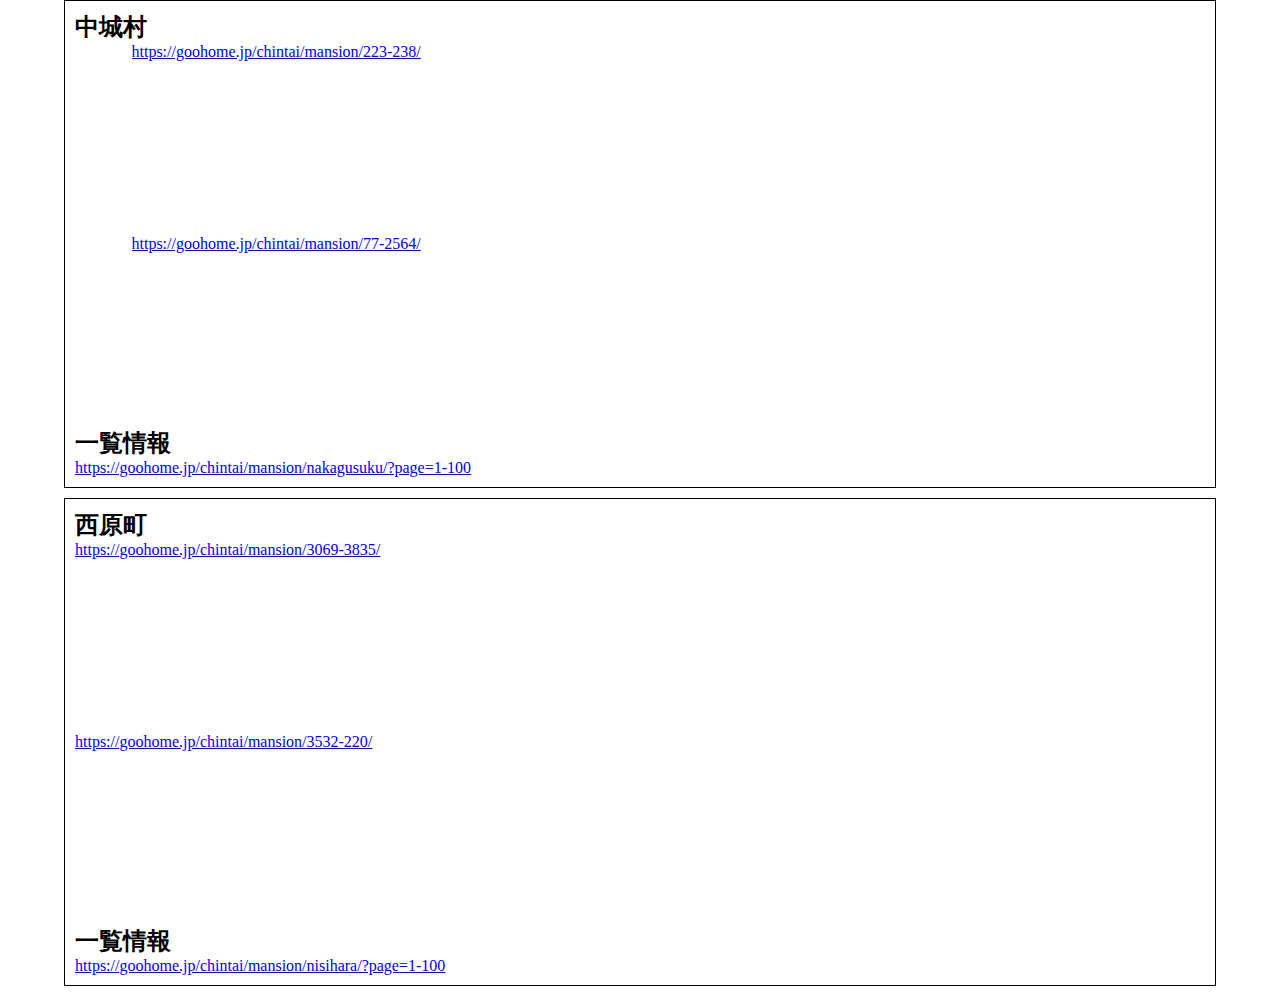
<file: home/index.html>
<!doctype html>
<html>
<head>
<title>
気になる物件
</title>
<link rel="stylesheet" href="main.css">
<meta name="viewport" content="width=device-width,initial-scale=1.0,minimum-scale=1.0">
</head>
<body>
<div id="content_main">
    <section>
        <div style="border: 1px solid #000; margin-bottom: 10px; padding: 10px;">
            <h2>中城村</h2>
            <section>
                <div>
                    <a href="https://goohome.jp/chintai/mansion/223-238/">https://goohome.jp/chintai/mansion/223-238/</a>
                </div>
                <iframe src="https://www.google.com/maps/embed?pb=!1m26!1m12!1m3!1d7157.539938679173!2d127.76396112520776!3d26.23666283369351!2m3!1f0!2f0!3f0!3m2!1i1024!2i768!4f13.1!4m11!3e6!4m3!3m2!1d26.2397513!2d127.7747588!4m5!1s0x34e56c564e71b365%3A0xae94b3dfc164ef59!2z55CJ55CD5aSn5a2m55eF6ZmiLCDml6XmnKzjgIHjgJI5MDMtMDIxNSDmspbnuITnnIzkuK3poK3pg6Hopb_ljp_nlLrkuIrljp_vvJLvvJDvvJc!3m2!1d26.2419337!2d127.759789!5e0!3m2!1sja!2sus!4v1634902317147!5m2!1sja!2sus" width="100%" height="auto" style="border:0;" allowfullscreen="" loading="lazy"></iframe>
            </section>
            <section>
                <div>
                    <a href="https://goohome.jp/chintai/mansion/77-2564/">https://goohome.jp/chintai/mansion/77-2564/</a>
                </div>
                <iframe src="https://www.google.com/maps/embed?pb=!1m26!1m12!1m3!1d3578.5833401983723!2d127.76225271502415!3d26.24272463342065!2m3!1f0!2f0!3f0!3m2!1i1024!2i768!4f13.1!4m11!3e6!4m5!1s0x34e56c564e71b365%3A0xae94b3dfc164ef59!2z5pel5pys44CB5rKW57iE55yM6KW_5Y6f55S65LiK5Y6f77yS77yQ77yXIOeQieeQg-Wkp-WtpueXhemZog!3m2!1d26.2419337!2d127.759789!4m3!3m2!1d26.243667!2d127.7686823!5e0!3m2!1sja!2sus!4v1634903242419!5m2!1sja!2sus" width="100%" height="auto" style="border:0;" allowfullscreen="" loading="lazy"></iframe>
            </section>
            <h2>一覧情報</h2>
            <div>
                <a href="https://goohome.jp/chintai/mansion/nakagusuku/?page=1-100">https://goohome.jp/chintai/mansion/nakagusuku/?page=1-100</a>
            </div>
        </div>
        <div style="border: 1px solid #000; margin-bottom: 10px; padding: 10px;">
            <h2>西原町</h2>
            <div>
                <a href="https://goohome.jp/chintai/mansion/3069-3835/">https://goohome.jp/chintai/mansion/3069-3835/</a>
            </div>
            <iframe src="https://www.google.com/maps/embed?pb=!1m26!1m12!1m3!1d1789.284878888968!2d127.75975705811695!3d26.243165745855126!2m3!1f0!2f0!3f0!3m2!1i1024!2i768!4f13.1!4m11!3e0!4m5!1s0x34e56c564e71b365%3A0xae94b3dfc164ef59!2z5pel5pys44CB5rKW57iE55yM6KW_5Y6f55S65LiK5Y6f77yS77yQ77yXIOeQieeQg-Wkp-WtpueXhemZog!3m2!1d26.2419337!2d127.759789!4m3!3m2!1d26.2447606!2d127.7604672!5e0!3m2!1sja!2sus!4v1634904072539!5m2!1sja!2sus" width="100%" height="auto" style="border:0;" allowfullscreen="" loading="lazy"></iframe>
            <div>
                <a href="https://goohome.jp/chintai/mansion/3532-220/">https://goohome.jp/chintai/mansion/3532-220/</a>
            </div>
            <iframe src="https://www.google.com/maps/embed?pb=!1m21!1m8!1m3!1d3553.868828011302!2d127.75391912294147!3d26.24257599614924!3m2!1i1024!2i768!4f13.1!4m10!3e0!4m4!1s0x34e56c564e71b365%3A0xae94b3dfc164ef59!3m2!1d26.2419337!2d127.759789!4m3!3m2!1d26.2430439!2d127.750384!5e0!3m2!1sja!2sus!4v1634910996238!5m2!1sja!2sus" width="100%" height="auto" style="border:0;" allowfullscreen="" loading="lazy"></iframe>
            <h2>一覧情報</h2>
            <div>
                <a href="https://goohome.jp/chintai/mansion/nisihara/?page=1-100">https://goohome.jp/chintai/mansion/nisihara/?page=1-100</a>
            </div>
        </div>
    </section>
</div>
</body>
</html>
</file>
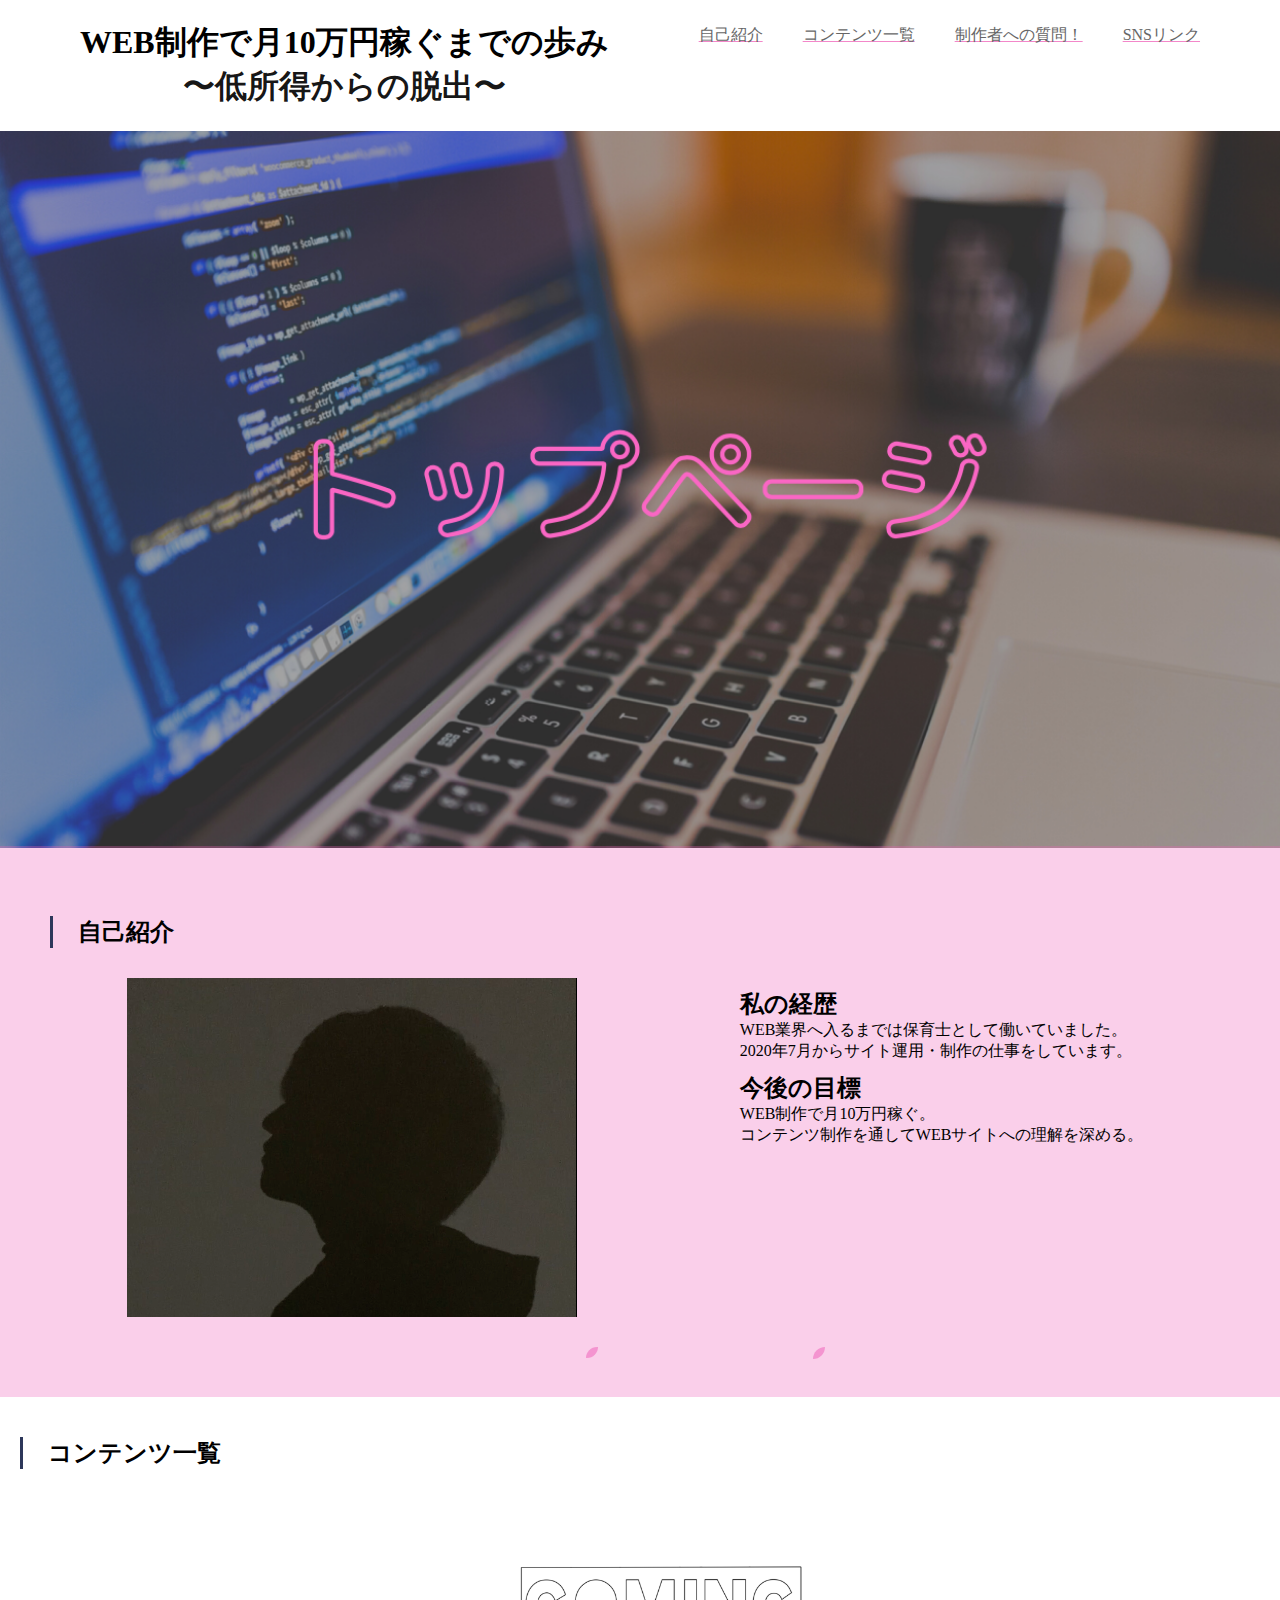
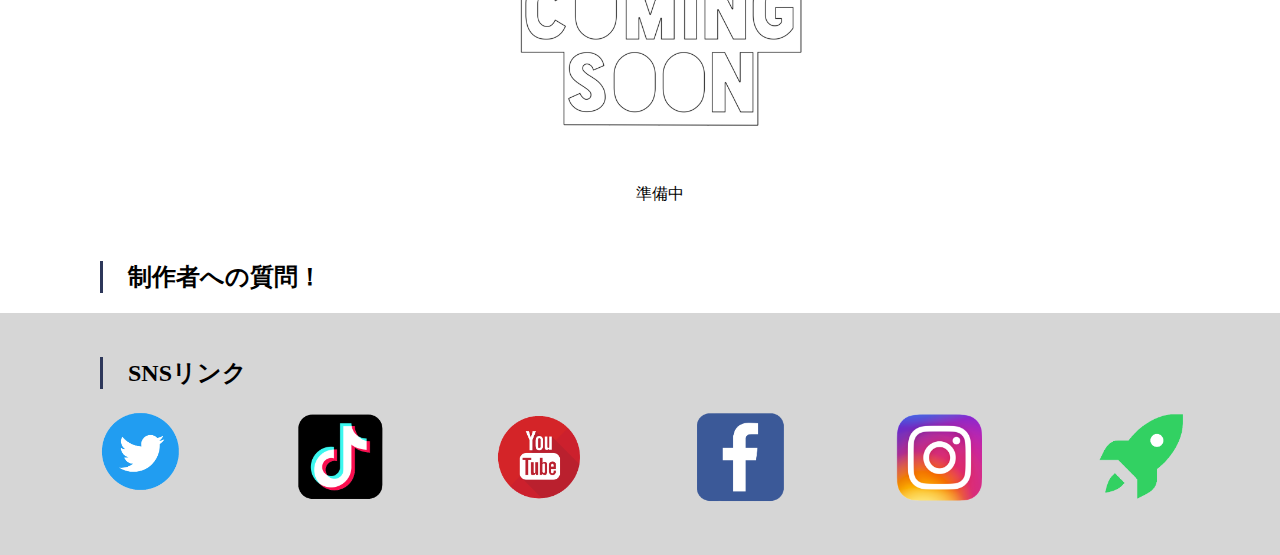
<file: web/index.html>
<!DOCTYPE HTML>
<html lang="ja">
<head>
<title>WEB制作で月10万円稼ぐまでの歩み | 〜低所得からの脱出〜</title>
<meta name="viewport" content="width=device-width, initial-scale=1">
<link rel="stylesheet" href="web.css?version=1">
</head>
<style>
.conimg{
  text-align: center;
  width: calc(50% - 10px);
}
</style>
<body>
<sention class="fastView">
  <h1 class="pageTitle">
    WEB制作で月10万円稼ぐまでの歩み<br>
    <span class="sub_title">〜低所得からの脱出〜</span>
  </h1>
  <div class="topCategory">
    <div class="pageCategory"><a href="#int_my">自己紹介</a></div>
    <div class="pageCategory"><a href="#my_content">コンテンツ一覧</a></div>
    <div class="pageCategory"><a href="#question">制作者への質問！</a></div>
    <div class="pageCategory"><a href="#sns_links">SNSリンク</a></div>
  </div>
</sention>
<section class="heroArea">
  <img src="../web/image/top.jpg">
</section>
<section class="int__from sakura">
  <h2 class="self__int" id="int_my">自己紹介</h2>
  <div class="int__item">
    <div class="int__img">
      <img src="../web/image/pc__my.jpg" class="pc__img">
      <img src="../web/image/my.jpg" class="sp__img">
    </div>
    <div class="int__target">
      <div class="int__contents">
        <h2 class="int__title">私の経歴</h2>
        <p>WEB業界へ入るまでは保育士として働いていました。</p>
        <p>2020年7月からサイト運用・制作の仕事をしています。</p>
      </div>
      <div class="int__contents">
        <h2 class="int__title">今後の目標</h2>
        <p>WEB制作で月10万円稼ぐ。<br>コンテンツ制作を通してWEBサイトへの理解を深める。</p>
      </div>
    </div>
  </div>
</section>
<section  class="container">
  <h2 class="self__int" id="my_content">コンテンツ一覧</h2>
  <div>
    <ul class="list__item">
      <li class="conimg">
        <img class="pc__img" src="../web/image/pc_comingsoon.jpg" style="width: 50%!important; margin: 0 auto;">
        <img class="sp__img" src="../web/image/sp_comingsoon.jpg">
        <p>準備中</p>
      </li>
      <!-- <li class="context">
        <img class="pc__img" src="../web/image/pc_comingsoon.jpg" style="width: 50%!important; margin: 0 auto;">
        <img class="sp__img" src="../web/image/sp_comingsoon.jpg">
        <p>準備中</p>
      </li>
    -->
    </ul>
  </div>
</section>
<section class="sns__area">
  <h2 class="sns__top__title" id="question">制作者への質問！</h2>
  <div class="footer__area">
    <h2 class="sns__top__title" id="sns_links">SNSリンク</h2>
    <div class="sns__item">
      <a href="https://twitter.com/higashige_to_" target="_blank"><img class="sns__img link" src="../web/image/sns/twitter.png" alt="sns_twitter"></a>
      <a href="https://www.tiktok.com/@higashige_to_" target="_blank"><img class="sns__img link" src="../web/image/sns/tiktok.png" alt="sns_tiktok"></a>
      <a href="https://www.youtube.com/channel/UCvpdbYCog5u-THq2wxWLAAA" target="_blank"><img class="sns__img link" src="../web/image/sns/youtube.png" alt="sns_youtube"></a>
      <a href="https://ja-jp.facebook.com/" target="_blank"><img class="sns__img link" src="../web/image/sns/facebook.png" alt="sns_facebook"></a>
      <a href="https://www.instagram.com/higashige_to_/" target="_blank"><img class="sns__img link" src="../web/image/sns/instagram.png" alt="sns_instagram"></a>
      <a href="/web/"><img class="sns__img link" src="../web/image/sns/mysite.png" alt="site_link"></a>
    </div>
  </div>
</section>
<script src="sakura__anime.js"></script>
</body>
</html>
</file>
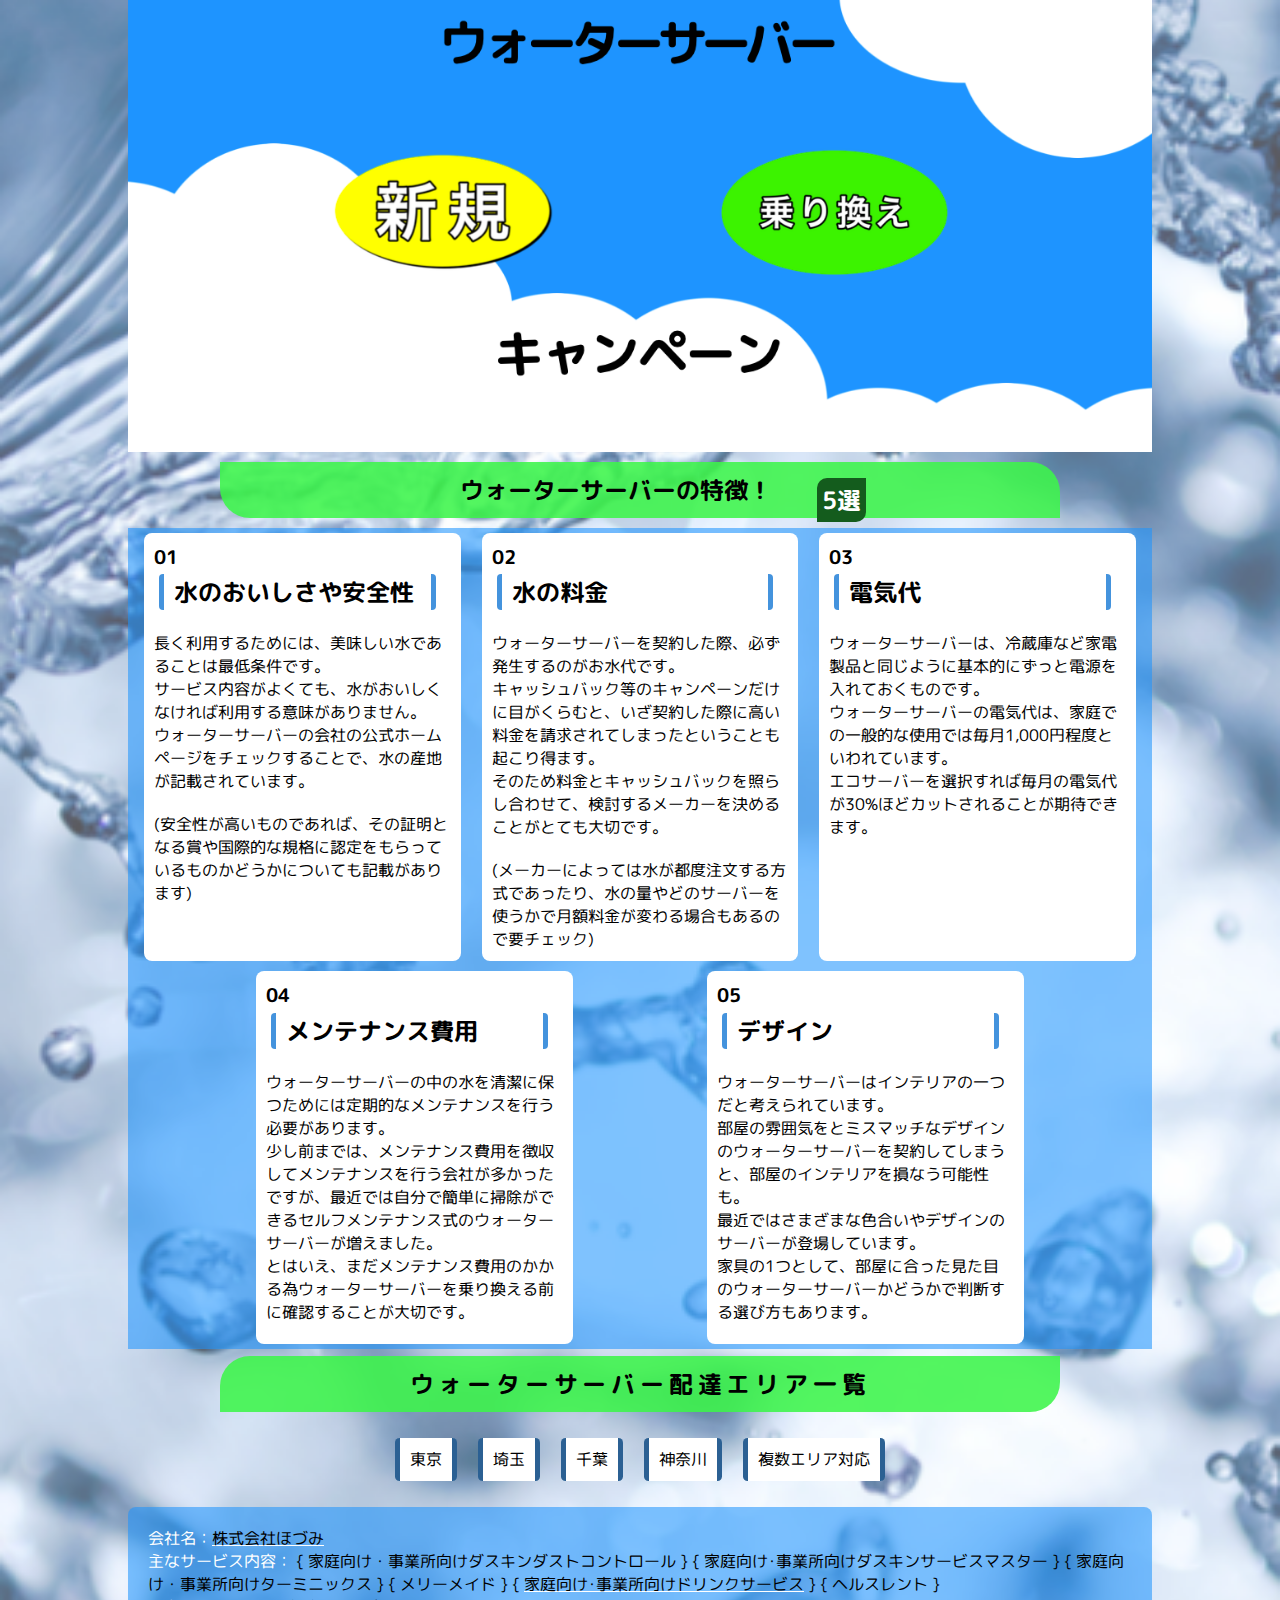
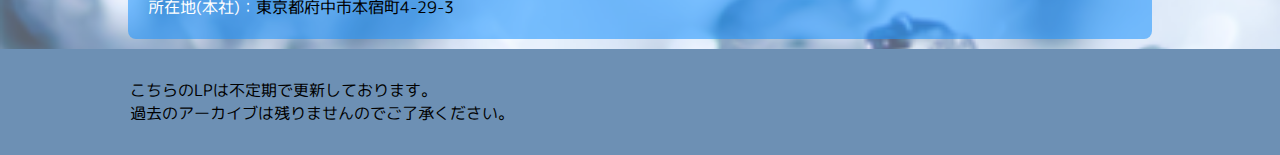
<file: landingpage/sample/waterserver/index.html>
<!doctype html>
<html>
<head>
<meta charset="utf-8">
<meta name="viewport" content="width=device-width,initial-scale=1.0,minimum-scale=1.0">
<title>ウォーターサーバーLPサンプル</title>
<meta http-equiv="Content-Type" content="text/html; charset=UTF-8" />
<title>ウォーターサーバーLP</title>
<meta name="description" content="ウォーターサーバーのLP制作サンプルページとなっております。" />
<meta name="keywords" content="ウォーターサーバー,LP,サンプル,天然水,ポートフォリオ,キャンペーン" />
<meta property="og:title" content="ウォーターサーバーLPサンプル" />
<meta property="og:type" content="article" />
<meta property="og:url" content="https://product.higashige-to.com/landingpage/sample/waterserver/" />
<meta property="og:description" content="ウォーターサーバーのLP制作サンプルページとなります。" />
<meta property="og:image" content="https://product.higashige-to.com/assets/image/LP/water/campaign.jpg" />
<meta name="owner" content="比嘉盛人(ヒガシゲト)" />
<meta name="designer" content="比嘉盛人(ヒガシゲト)" />
<link rel="preconnect" href="https://fonts.googleapis.com" />
<link rel="preconnect" href="https://fonts.gstatic.com" crossorigin />
<link href="https://fonts.googleapis.com/css2?family=M+PLUS+Rounded+1c:wght@500&display=swap" rel="stylesheet" />
<link rel="stylesheet" type="text/css" href="css/main.css?version=1" />
<style></style>
</head>
<body>
<section class="warter__bk">
<section class="pc__contents sp__contents pc__flex">
  <section class="pc__left__area">
      <!-- <img src="../../../assets/image/LP/water/water.jpg" class="warter__img" alt="ウォーターサーバーLP・サンプル画像" /> -->
  </section>
  <section class="pc__right__area">
    <div class="main__contents pc__block sp__block">
      <div class="campaign__img">
        <img src="../../../assets/image/LP/water/campaign.jpg" class="pc__img" alt="ウォーターサーバーキャンペーン・サンプル画像" />
        <img src="../../../assets/image/LP/water/campaign.png" class="sp__img" alt="ウォーターサーバーキャンペーン・サンプル画像" />
      </div>
      <div class="product__area">
        <h2 id="product_explanation">ウォーターサーバーの<br class="sp__br">特徴！<span class="title__tag">5選</span><!----></h2>
        <div class="pc__flex__wrap sp__block">
          <div class="contents__target">
            <h3 class="title__number title__target">01</h3>
            <h4 class="title__head head__target">水のおいしさや安全性</h4>
            <p class="text__target">
              長く利用するためには、美味しい水であることは最低条件です。<br>
              サービス内容がよくても、水がおいしくなければ利用する意味がありません。<br>
              ウォーターサーバーの会社の公式ホームページをチェックすることで、水の産地が記載されています。
            </p>
            <p style="margin-top:10px;">
              (安全性が高いものであれば、その証明となる賞や国際的な規格に認定をもらっているものかどうかについても記載があります)
            </p>
          </div>
          <div class="contents__target">
            <h3 class="title__number title__target">02</h3>
            <h4 class="title__head head__target">水の料金</h4>
            <p class="text__target">
              ウォーターサーバーを契約した際、必ず発生するのがお水代です。<br>
              キャッシュバック等のキャンペーンだけに目がくらむと、いざ契約した際に高い料金を請求されてしまったということも起こり得ます。<br>
              そのため料金とキャッシュバックを照らし合わせて、検討するメーカーを決めることがとても大切です。
            </p>
            <p style="margin-top:10px;">
              (メーカーによっては水が都度注文する方式であったり、水の量やどのサーバーを使うかで月額料金が変わる場合もあるので要チェック)</p>
          </div>
          <div class="contents__target">
            <h3 class="title__number title__target">03</h3>
            <h4 class="title__head head__target">電気代</h4>
            <p class="text__target">
              ウォーターサーバーは、冷蔵庫など家電製品と同じように基本的にずっと電源を入れておくものです。<br>
              ウォーターサーバーの電気代は、家庭での一般的な使用では毎月1,000円程度といわれています。<br>
              エコサーバーを選択すれば毎月の電気代が30%ほどカットされることが期待できます。
            </p>
          </div>
          <div class="contents__target">
            <h3 class="title__number title__target">04</h3>
            <h4 class="title__head head__target">メンテナンス費用</h4>
            <p class="text__target">
              ウォーターサーバーの中の水を清潔に保つためには定期的なメンテナンスを行う必要があります。<br>
              少し前までは、メンテナンス費用を徴収してメンテナンスを行う会社が多かったですが、最近では自分で簡単に掃除ができるセルフメンテナンス式のウォーターサーバーが増えました。<br>
              とはいえ、まだメンテナンス費用のかかる為ウォーターサーバーを乗り換える前に確認することが大切です。
            </p>
          </div>
          <div class="contents__target">
            <h3 class="title__number title__target">05</h3>
            <h4 class="title__head head__target">デザイン</h4>
            <p class="text__target">
              ウォーターサーバーはインテリアの一つだと考えられています。<br>
              部屋の雰囲気をとミスマッチなデザインのウォーターサーバーを契約してしまうと、部屋のインテリアを損なう可能性も。<br>
              最近ではさまざまな色合いやデザインのサーバーが登場しています。<br>
              家具の1つとして、部屋に合った見た目のウォーターサーバーかどうかで判断する選び方もあります。
            </p>
          </div>
        </div>
      </div>
    </div>
    <aside>
      <h2 id="product_list">ウォーターサーバー<br class="sp__br"><span class="space__r05">配達エリア一覧</span></h2>
      <div class="side__area">
        <ul class="delivery__zone">
          <li class="list__box">
            東京
          </li>
          <li class="list__box">
            埼玉
          </li>
          <li class="list__box">
            千葉
          </li>
          <li class="list__box">
            神奈川
          </li>
          <li class="list__box">
            複数エリア対応
          </li>
        </ul>
      </div>
      <div class="service__info">
        <div class="links__inc">
          <p>会社名：<span><a href="https://www.duskin-hozumi.com/" target="_blank">株式会社ほづみ</a></span></p>
          <p>主なサービス内容：
            <span>
            { 家庭向け・事業所向けダスキンダストコントロール }
            { 家庭向け･事業所向けダスキンサービスマスター }
            { 家庭向け・事業所向けターミニックス }
            { メリーメイド }
            { <a href="https://px.a8.net/svt/ejp?a8mat=3HKZ0B+DBVF4Q+1QQM+ZQFQA" target="_blank">家庭向け･事業所向けドリンクサービス</a> }
            { ヘルスレント }
            </span>
          </p>
          <p>所在地(本社)：<span>東京都府中市本宿町4-29-3</span></p>
        </div>
      <!-- <div class="table__area">
        <table>
          <tbody>
            <tr>
              <th>会社名</th>
              <th>500ml<br class="sp__br">換算</th>
              <th>平均<br class="sp__br">月額</th>
              <th>電気<br class="sp__br">料金</th>
            </tr>
            <tr>
              <td>
                <a href=""></td>
              <td>円</td>
              <td>円</td>
              <td>円</td>
            </tr>
          </tbody>
        </table>
      </div> -->
    </aside>
  </section>
</section>
<section class="footer">
  <div class="water__footer">
    <!-- <a href="https://jdsa-net.org" class="sp__links" target="_blank">ウォーターサーバー協会</a> -->
    <p style="padding: 10px;">こちらのLPは不定期で更新しております。<br>過去のアーカイブは残りませんのでご了承ください。</p>
  </div>
</section>
</section>
<body>
</html>
</file>
<file: home/main.css>
*{
  margin: 0;
  padding: 0;
}
div{
    overflow-x: auto;
}
section{
  width: 90%;
  margin: 0 auto;
}
iframe{
    margin: 10px auto;
}
a{
 color: blue;   
}
</file>
<file: web/web.css>
body, a{
  margin: 0;
  padding: 0;
}
section{
  overflow: hidden;
  font-family: serif;
}
h2{
  border-left: solid 3px #2d375a;
  padding-left: 25px;
}
p{
  margin: 0;
}
a{
  text-decoration: underline;
  color: #666;
  text-decoration-color: rgb(239 101 186 / 78%);;
}
img{
  width: 100%;
}
ul{
  list-style: none;
}
.pageTitle{
  text-align: center;
}
.sub_title{
  font-family: serif;
  color: #000000e8;
}
.fastView{
  display: flex;
  justify-content: center;
  margin: auto;
  padding: auto;
}
.topCategory{
  display: flex;
  margin-left: 50px;
}
.pageCategory{
  margin-top: 25px;
  margin-left: 40px;
}
.container{
  padding: 20px;
}
.self__int{
}
.int__from{
  background-color: rgb(239 101 186 / 31%);
  display: block;
  padding: 50px;
  margin-top: -6px;
}
.sakura{
  position: relative;
  overflow: hidden;
}
.sakura__petal{
  position: absolute;
  background-color: rgb(239 101 186 / 55%);
  border-radius: 150% 0 150% 0;
  animation: animate-petal 33s linear;
  height: 500vh;
}
.sakura__petal::after{
  content: "";
  position: absolute;
  top: -14%;
  left: -10%;
  display: block;
  background-color: rgb(239 101 186 / 99%);
  border-radius: 150% 0 150% 0;
  transform: rotate(15deg);
}
@keyframes animate-petal{
  0%{
    top: 0;
    opacity: 0;
    transform: rotate(0deg);
  }
  10%{
    opacity: 1;
  }
  90%{
    opacity: 1;
  }
  100%{
    opacity: 0;
    top: 500vh;
    transform: rotate(3000deg);
  }
}
.int__img{
  float: left;
}
.int__contents{
  margin: 10px;
}
.int__item{
  display: flex;
  justify-content: space-around;
  margin-top: 30px;
  padding-bottom: 30px;
}
.int__title{
  display: contents;
}
.int__target{
  justify-content: center;
  display: block;
}
.list__item{
  display: flex;
  justify-content: space-around;
}
.footer__area{
  background-color: rgb(0 0 0 / 16%);
  padding-top: 25px;
}
.sns__area{
  width: 100%;
}
.sns__top__title{
  margin-left: 100px;
}
.sns__item{
  display: flex;
  flex-wrap: wrap;
  justify-content: space-around;
  padding: 0px 40px 40px 40px;
}
.sns__img{
  width: 100px;
}
.link{
  cursor: pointer;
}
.pc__img{
  display: block;
}
.sp__img{
  display: none;
}
@media screen and (max-width: 1024px){
.topCategory{
  display: none;
}
h2{
  margin: 10px auto;
  padding: 0;
  border-left: solid 3px #2d375a;
  border-right: solid 3px #2d375a;
}
.self__int{
  text-align: center;
  max-width: 300px;
}
.int__item{
  display: block;
}
.int__img{
  float: none;
}
.list__item{
  display: flex;
  flex-wrap: wrap;
  justify-content: space-around;
  padding: 0;
}
.sns__item{
  display: flex;
  flex-wrap: wrap;
  justify-content: space-around;
}
.sns__top__title {
  margin: 10px auto;
  text-align: center;
  max-width: 300px;
}
.sns__img {
  width: 100px;
  margin-bottom: 15px;
}
.pc__img{
  display: none;
}
.sp__img{
  display: block;
}
}
@media screen and (max-width: 375px){
h1{
  font-size: 17px;
}
}
</file>
<file: landingpage/sample/waterserver/css/main.css>
body, section, div, img, h1, h2, h3, a, p, span{
  margin: 0;
  padding: 0;
}
h1, h2, h3, h4, p, ul, span{
  font-family: 'M PLUS Rounded 1c', sans-serif;
}
span{
  color: #000;
}
table{
  width: 100%;
  border-collapse:separate;
  border-spacing: 0;
}
table th:first-child{
  border-radius: 5px 0 0 0;
}
table th:last-child{
  border-radius: 0 5px 0 0;
  border-right: 1px solid #3c6690;
}
table th{
  text-align: center;
  color:white;
  background: linear-gradient(#829ebc,#225588);
  border-left: 1px solid #3c6690;
  border-top: 1px solid #3c6690;
  border-bottom: 1px solid #3c6690;
  box-shadow: 0px 1px 1px rgba(255,255,255,0.3) inset;
  padding: 10px 0;
}
table td{
  text-align: center;
  background-color: rgb(255 255 255);
  border-left: 1px solid #a8b7c5;
  border-bottom: 1px solid #a8b7c5;
  border-top: none;
  box-shadow: 0px -3px 5px 1px #eee inset;
  padding: 10px 0;
}
table td:last-child{
  border-right: 1px solid #a8b7c5;
}
table tr:last-child td:first-child {
  border-radius: 0 0 0 5px;
}
table tr:last-child td:last-child {
  border-radius: 0 0 5px 0;
}
a{
  cursor: pointer;
  color: #000;
  text-decoration-color: #fff;
  /* text-decoration-color: rgb(168, 211, 255, 1); */
}
img{
  width: 100%;
}
#product_explanation{
  width: 80%;
  text-align: center;
  background-color: rgb(60 245 74 / 88%);
  margin: 10px auto;
  padding: 10px;
  border-radius: 0px 30px 0px 30px;
}
#product_list{
  width: 80%;
  text-align: center;
  letter-spacing: 0.2em;
  background-color: rgb(60 245 74 / 88%);
  margin: 0 auto;
  padding: 10px;
  border-radius: 30px 0px 30px 0px;
}
.warter__bk{
  background-image: url("../../../../assets/image/LP/water/water.jpg");
  background-repeat: no-repeat;
  background-size: cover;
}
.pc__contents{
  width: 80%;
  margin: 0 auto;
}
.pc__flex{
  display: flex;
}
.pc__flex__wrap{
  display: flex;
  justify-content: space-evenly;
  flex-wrap: wrap;
  background-color: rgb(30 148 254 / 57%);
  margin-top: 7px;
  margin-bottom: 7px;
}
.pc__block{
  display: block;
}
.pc__left__area{
  float: left;
  display: grid;
}
.pc__right__area{
  float: right;
}
.warter__img{
  height: 100vh;
  overflow: hidden;
}
.contents__target{
  background-color: #fff;
  width: 29%;
  margin: 5px;
  padding: 10px;
  border-radius: 8px;
  overflow-wrap: break-all;
}
.title__target{
  position: absolute;
}
.title__head{
  position: relative;
  left: 5px;
  font-size: 24px;
  /* margin-block-end: -10px; */
}
.text__target{
  position: relative;
  top: -10px;
  margin-block-end: 0px;
}
.table__area{
  width: 80%;
  margin: 10px auto;
}
.water__footer{
  display: flex;
  justify-content: space-between;
  width: 80%;
  padding: 20px;
  margin-left: 100px;
  overflow: hidden;
}
.footer{
  background-color: rgb(109, 144, 180, 1);
}
.footer__text{
  margin: 0;
}
.sp__br{
  display: none;
}
.pc__img{
  display: block;
}
.sp__img{
  display: none;
}
.head__target{
  border-left: 5px solid #4493dd;
  border-right: 5px solid #4493dd;
  border-radius: 4px;
  padding-left: 10px;
  margin-right: 20px;
}
.title__tag{
  background-color: #145c1d;
  color: #fff;
  padding: 5px;
  border-radius: 10px 0px 10px 0px;
  position: relative;
  right: -45px;
  top: 10px;
}
.delivery__zone{
  list-style: none;
  display: flex;
  flex-wrap: wrap;
  justify-content: space-around;
  padding-inline-start: 0;
}
.list__box{
  border-left: #2b6093 solid 5px;
  border-right: #2b6093 solid 5px;
  border-radius: 4.5px;
  margin: 10px;
  background-color: #fff;
  padding: 10px;
}
.side__area{
  margin: 0 auto;
  width: 50%;
}
.links__inc{
  color: #fff;
  background-color: rgb(30 148 254 / 57%);
  border-radius: 8px;
  margin: 10px auto;
  padding: 20px;
}
/* end pc area css */

/* starts sp area css */
@media screen and (max-width: 865px){
.pc__img{
  display: none;
}
.sp__img{
  display: block;
}
.sp__contents{
  width: 100vw;
}
.campaign__img{
  width: 100%
}
.sp__block{
  display: block;
  padding: 1px;
}
.contents__target{
  background-color: #fff;
  width: 96%;
  margin: 10px auto;
  padding: 10px;
  border-radius: 8px;
  overflow-wrap: break-all;
}
.space__r05{
  letter-spacing: 0.5rem;
}
.water__footer{
  display: block;
  width: 100%;
  padding: 0;
  margin: 0;
  overflow: hidden;
}
.footer__text{
  margin-left: 20px;
}
.sp__links{
  margin: 20px;
}
.sp__br{
  display: block;
}
}
@media screen and (max-width: 430px){
.sp__contents{
  width: 100vw;
}
.campaign__img{
  width: 100%
}
.sp__block{
  display: block;
  padding: 1px;
}
.contents__target{
  background-color: #fff;
  width: 94%;
  margin: 10px auto;
  padding: 10px;
  border-radius: 8px;
  overflow-wrap: break-all;
}
.water__footer{
  display: block;
  width: 100%;
  padding: 0;
  margin: 0;
  overflow: hidden;
}
.footer__text{
  margin-left: 20px;
}
.sp__links{
  margin: 20px;
}
.sp__br{
  display: block;
}
}
@media screen and (max-width: 318px){
.contents__target{
  padding: 3px;
}
}
</file>
